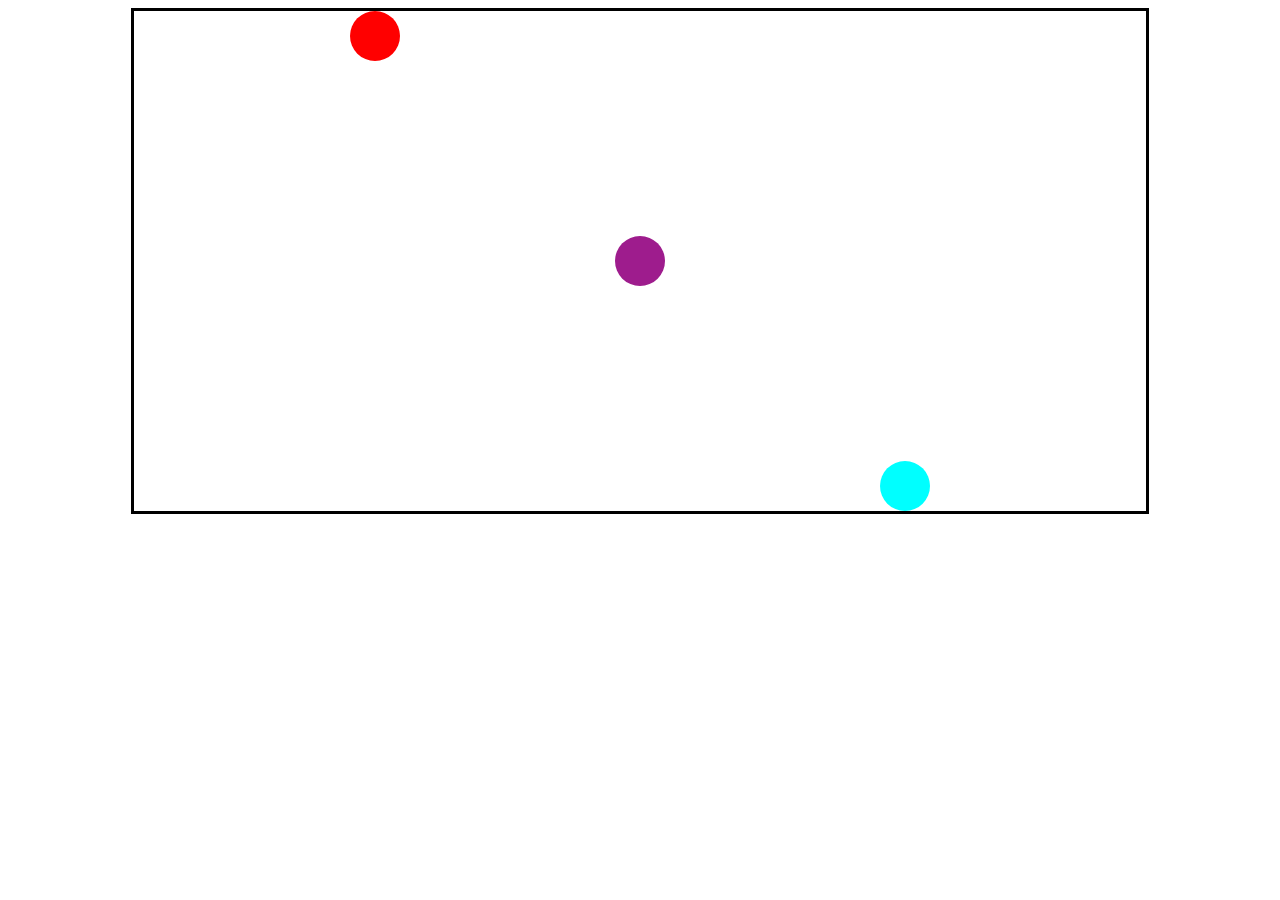
<file: aulacss/index.html>
<!DOCTYPE html>
<html lang="en">
<head>
    <meta charset="UTF-8">
    <meta name="viewport" content="width=device-width, initial-scale=1.0">
    <title>Document</title>
</head>
<body>
    <link rel="stylesheet" href="index.css">

    <div id="pai">
        <div class="bola cor1">

        </div>
        <div class="bola cor2">
           
        </div> 
        <div class="bola cor3">
            
        </div>
    </div>
</body>


</html>
</file>
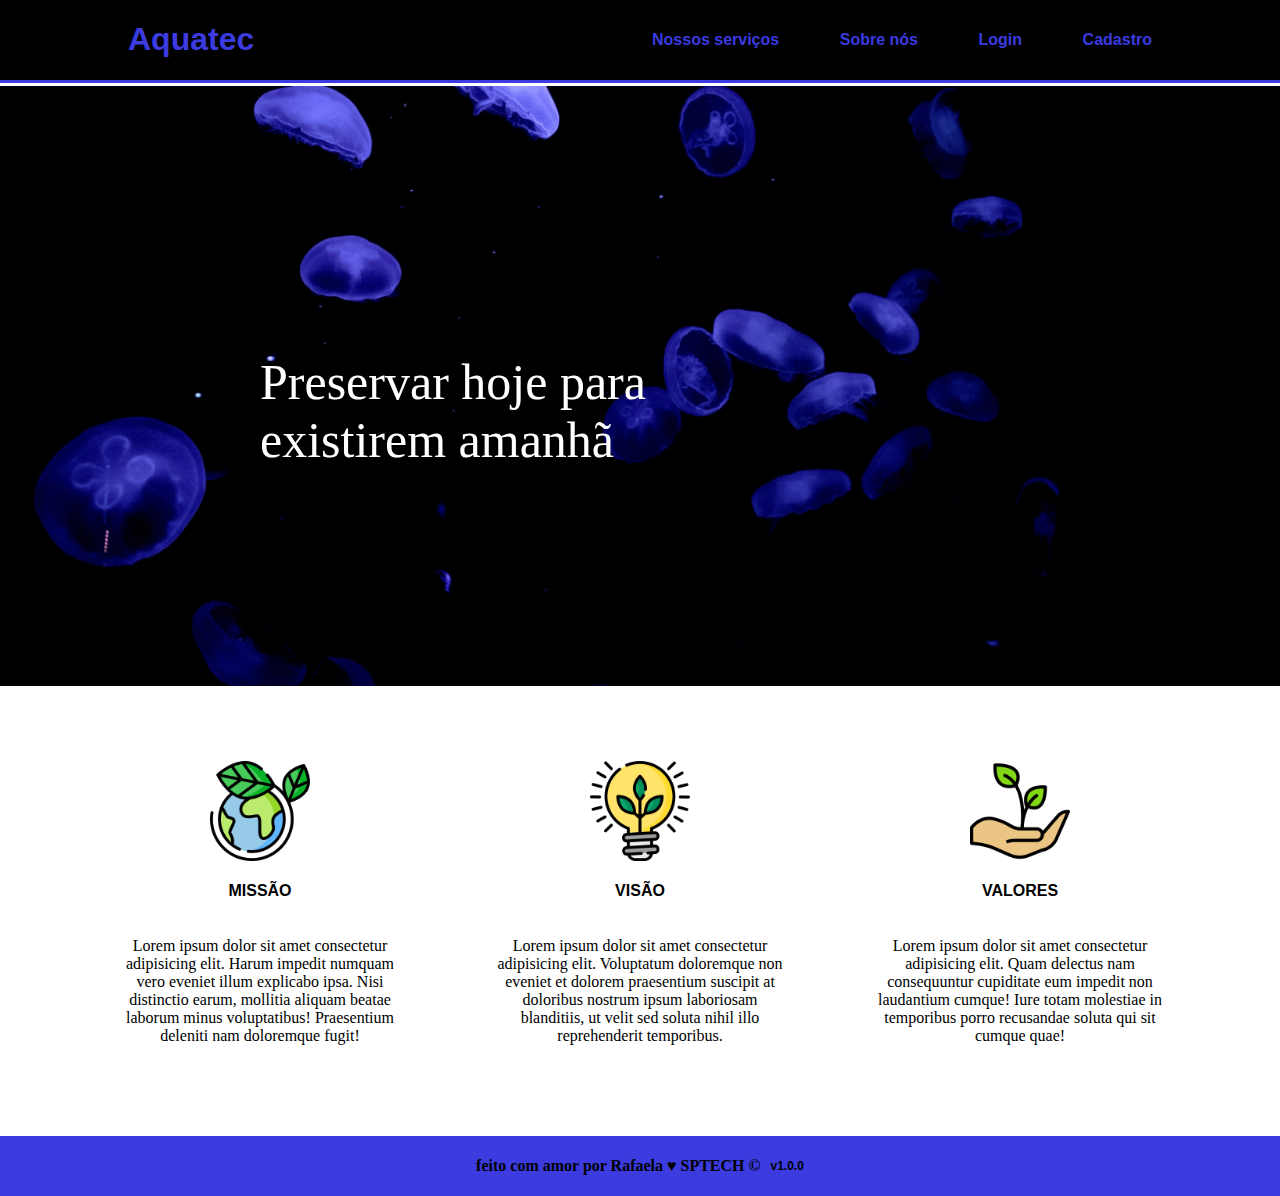
<file: Site Institucional/public/assets/index.html>
<!DOCTYPE html>
<html lang="pt-br">
<head>
    <meta charset="UTF-8">
    <meta name="viewport" content="width=device-width, initial-scale=1.0">
    <title>Home</title> 
<link rel="stylesheet" href="style.css"> 

</head>
<body> 
    <div class="header"> 
        <div class="container">
            <h1> Aquatec </h1>
            <ul>
                <li><a href="https://moodle.sptech.school/login/index.php" target="_blank">Nossos serviços</a></li>
                <li><a href="index.html">Sobre nós</a></li> 
                <li><a href="login.html">Login</a></li>
                <li><a href="cadastro.html">Cadastro</a></li>
            </ul>
        </div>
    <!--
        <li> lista em topicos
        <ol> lista numerada

        target="_blank" - atributo usado dentro do href pra abrir a pagina em uma nova aba
    -->
    </div>

    <div class="banner">
        <div class="container">
            <p>Preservar hoje para existirem amanhã</p>
        </div> 
    </div>

    <div class="social">
        <div class="container">
            <div class="boxes">

                <div class="box">
                    <img src="img/planet-earth_color.png">
                    <h4>MISSÃO</h4>
                    <P>Lorem ipsum dolor sit amet consectetur adipisicing elit. Harum impedit numquam vero eveniet illum explicabo ipsa. Nisi distinctio earum, mollitia aliquam beatae laborum minus voluptatibus! Praesentium deleniti nam doloremque fugit!</P>
                </div>

                <div class="box">
                    <img src="img/lightbulb_color.png">
                    <h4>VISÃO</h4>
                    <p>Lorem ipsum dolor sit amet consectetur adipisicing elit. Voluptatum doloremque non eveniet et dolorem praesentium suscipit at doloribus nostrum ipsum laboriosam blanditiis, ut velit sed soluta nihil illo reprehenderit temporibus.</p>
                </div>

                <div class="box">
                    <img src="img/growth_color.png">
                    <h4>VALORES</h4>
                    <p>Lorem ipsum dolor sit amet consectetur adipisicing elit. Quam delectus nam consequuntur cupiditate eum impedit non laudantium cumque! Iure totam molestiae in temporibus porro recusandae soluta qui sit cumque quae!</p>
                </div>
            </div>
        </div>
    </div>

    <div class="footer">
        <div class="container">
            <h4>feito com amor por Rafaela &hearts; SPTECH &copy;</h4>
            <span class="version">v1.0.0</span>
        </div>
    </div>
</body>
</html>
</file>
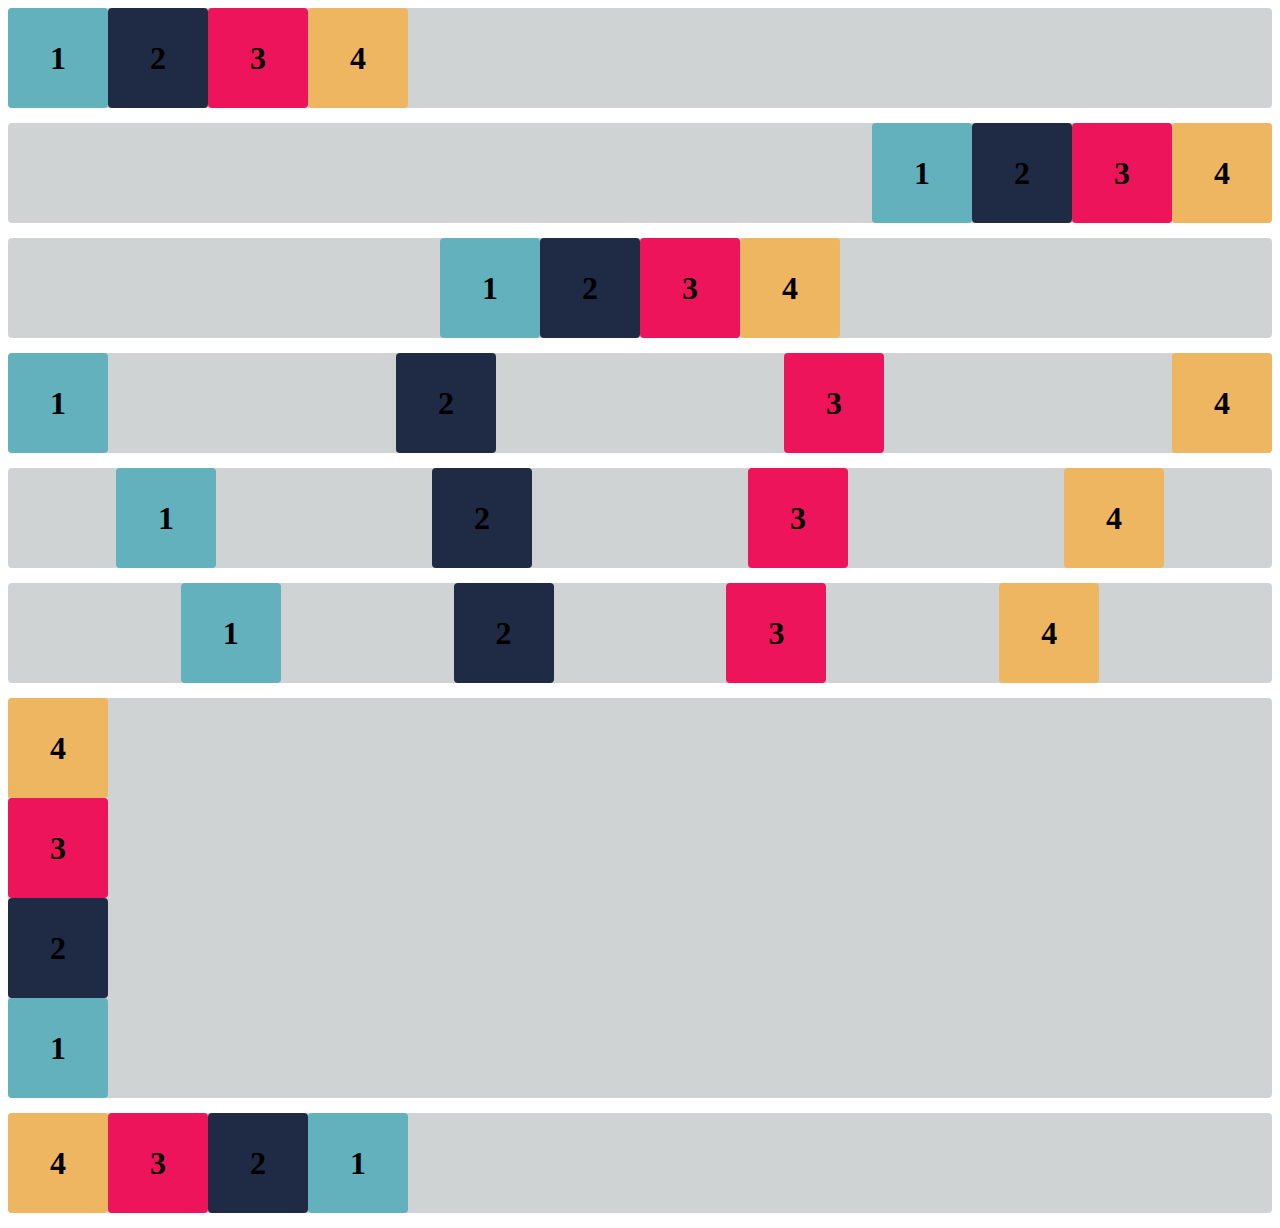
<file: indexflexbox.html>
<!DOCTYPE html>
<html lang="en">

<head>
    <meta charset="UTF-8">
    <meta http-equiv="X-UA-Compatible" content="IE=edge">
    <meta name="viewport" content="width=device-width, initial-scale=1.0">
    <title>Flex-box</title>
    <link rel="stylesheet" href="styleflexbox.css">
</head>

<body>

    <div class="base container1">
        <div class="flex-item box1"><h1>1</h1></div>
        <div class="flex-item box2"><h1>2</h1></div>
        <div class="flex-item box3"><h1>3</h1></div>
        <div class="flex-item box4"><h1>4</h1></div>
    </div>
    <div class="base container2">
        <div class="flex-item box1"><h1>1</h1></div>
        <div class="flex-item box2"><h1>2</h1></div>
        <div class="flex-item box3"><h1>3</h1></div>
        <div class="flex-item box4"><h1>4</h1></div>
    </div>
    <div class="base container3">
        <div class="flex-item box1"><h1>1</h1></div>
        <div class="flex-item box2"><h1>2</h1></div>
        <div class="flex-item box3"><h1>3</h1></div>
        <div class="flex-item box4"><h1>4</h1></div>
    </div>
    <div class="base container4">
        <div class="flex-item box1"><h1>1</h1></div>
        <div class="flex-item box2"><h1>2</h1></div>
        <div class="flex-item box3"><h1>3</h1></div>
        <div class="flex-item box4"><h1>4</h1></div>
    </div>
    <div class="base container5">
        <div class="flex-item box1"><h1>1</h1></div>
        <div class="flex-item box2"><h1>2</h1></div>
        <div class="flex-item box3"><h1>3</h1></div>
        <div class="flex-item box4"><h1>4</h1></div>
    </div>
    <div class="base container6">
        <div class="flex-item box1"><h1>1</h1></div>
        <div class="flex-item box2"><h1>2</h1></div>
        <div class="flex-item box3"><h1>3</h1></div>
        <div class="flex-item box4"><h1>4</h1></div>
    </div>
    <div class="base container-exercicioB">
        <div class="flex-item box1"><h1>1</h1></div>
        <div class="flex-item box2"><h1>2</h1></div>
        <div class="flex-item box3"><h1>3</h1></div>
        <div class="flex-item box4"><h1>4</h1></div>
    </div>
    <div class="base Desafio">
        <div class="flex-item box1"><h1>1</h1></div>
        <div class="flex-item box2"><h1>2</h1></div>
        <div class="flex-item box3"><h1>3</h1></div>
        <div class="flex-item box4"><h1>4</h1></div>
    </div>
</body>

</html>
</file>
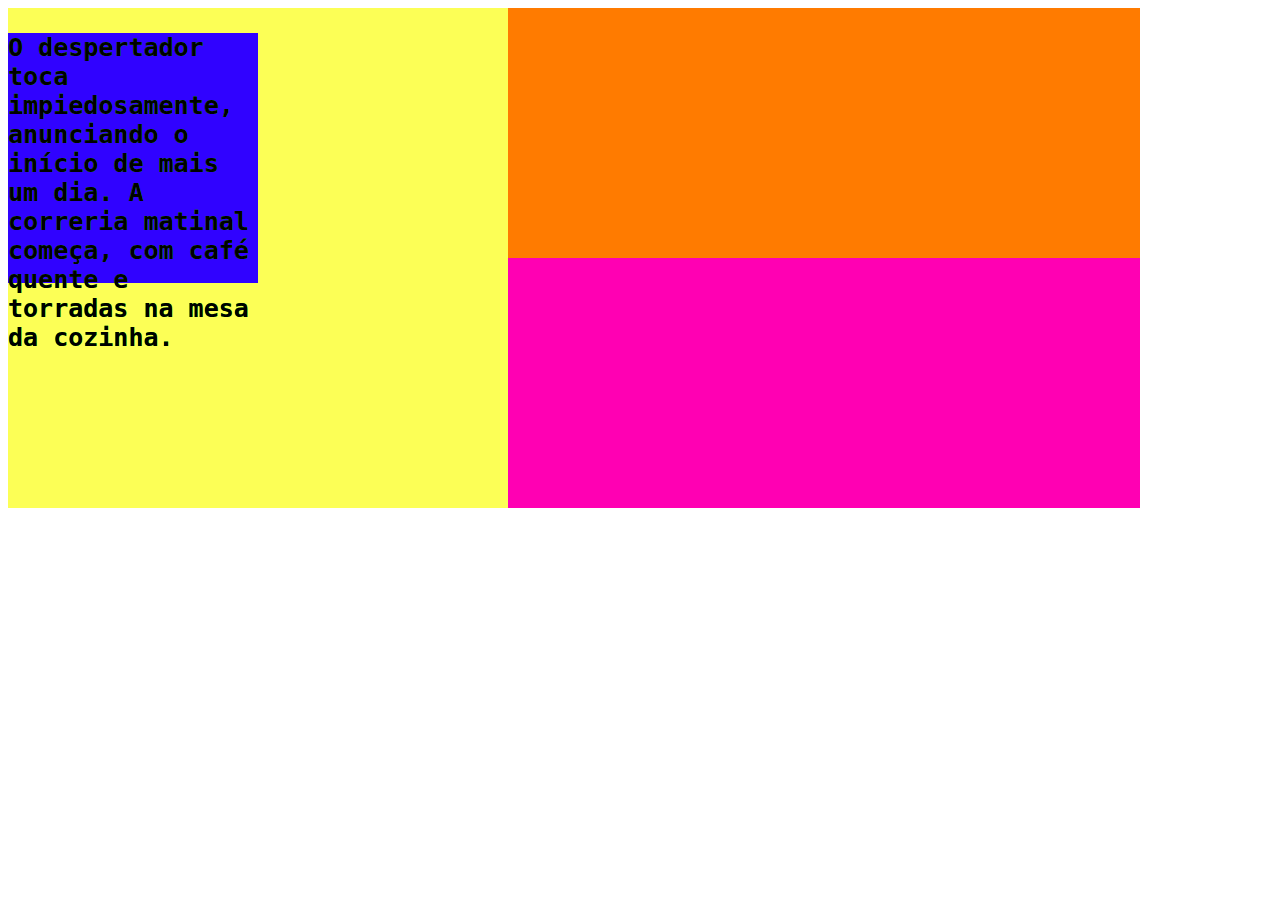
<file: listaPI_CSSexterno.html>
<!DOCTYPE html>
<html lang="en">
<head>
    <meta charset="UTF-8">
    <meta name="viewport" content="width=device-width, initial-scale=1.0">
    <title>CSS externo</title>
</head>
<link rel="stylesheet" href="listaPI_CSSexterno.css">
<body>
    <div class="div_das_divs">
        <div id="div_pai">
            <div id="div_filha1">
                <p class="paragrafo"> O despertador toca impiedosamente, anunciando o início de mais um dia. A correria matinal começa, com café quente e torradas na mesa da cozinha.</p>
            </div>
        </div>

        <div id="div_mae">
            <div id="div_filha2"></div>
        </div>
    </div>
</body>
</html>
</file>
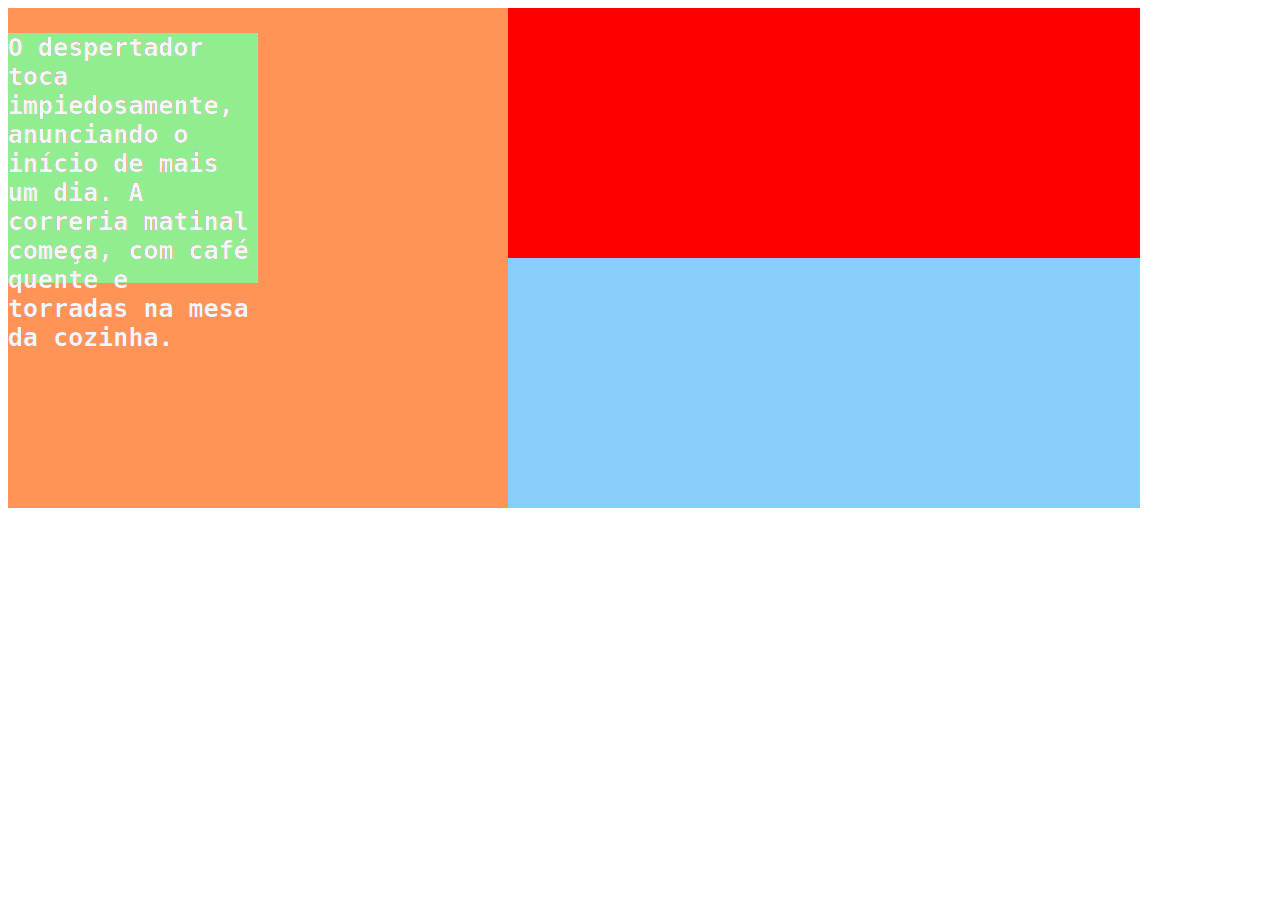
<file: listaPI_CSSinline.html>
<!DOCTYPE html>
<html lang="en">
<head>
    <meta charset="UTF-8">
    <meta name="viewport" content="width=device-width, initial-scale=1.0">
    <title>CSS inline</title>
</head>
<body style="display: flex;">
    <div id="div_pai" style="background-color: #ff9456; width: 500px; height: 500px;">
       
        <div id="div_filha1" style="background-color: #90ee90; width: 50%; height: 50%; color: aliceblue; font-size: 25px; font-family: monospace; font-weight: bold;">
            <p style="background-color:  red; background-clip: text;">O despertador toca impiedosamente, anunciando o início de mais um dia. A correria matinal começa, com café quente e torradas na mesa da cozinha.</p>
        </div>
    </div>

    <div id="div_mae" style="background-color: rgb(135, 206, 250); width: 50%; viewport-fit: 50%;">
        <div id="div_filha2" style="viewport-fit: 75%; height: 50%; background-color: rgb(255, 0, 0);">
        </div>
    </div>
</body>
</html>
</file>
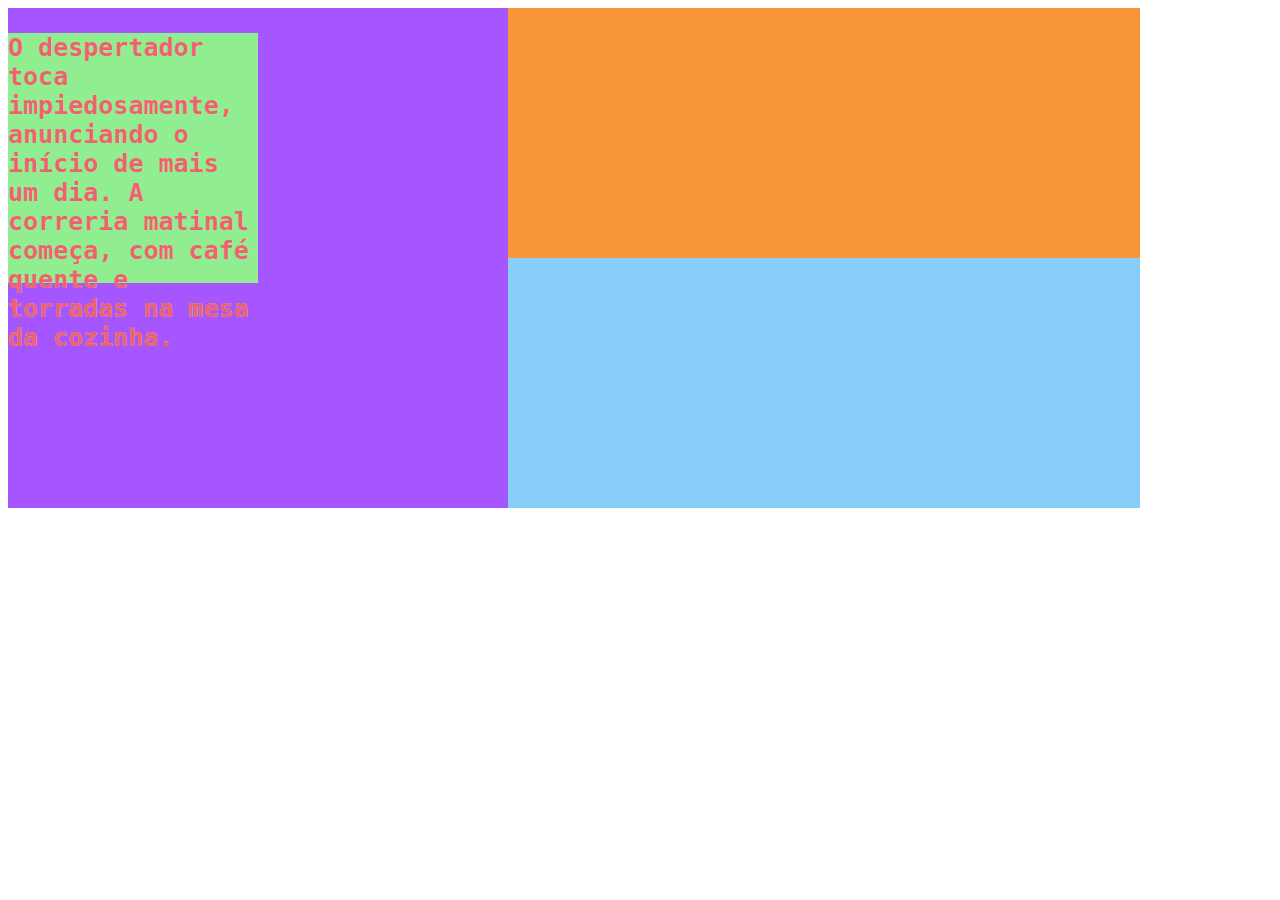
<file: atividadeCSS/listaPI_CSSinterno.html>
<!DOCTYPE html>
<html lang="en">
<head>
    <meta charset="UTF-8">
    <meta name="viewport" content="width=device-width, initial-scale=1.0">
    <title>CSS interno</title>
</head>
<body>
    <style>
        .div_das_divs{
            display: flex;
        }
        #div_pai {
            background-color: #a556ff;
            width: 500px; height: 500px;
            
        }
        #div_filha1 {
            background-color: #90ee90;
            width: 50%; height: 50%;
            color: #ec6274;
            font-size: 25px; font-family: monospace; font-weight: bold;
            
        }
        .paragrafo {
            background-color:  #f8fa7a; background-clip: text;
        }
        #div_mae {
            background-color: #87cefa;
            width: 50%; viewport-fit: 50%;
            
        }
        #div_filha2 {
            viewport-fit: 75%; height: 50%;
            background-color: #f89538;
        }

    </style>
    <div class="div_das_divs">
        <div id="div_pai">
            <div id="div_filha1">
                <p class="paragrafo"> O despertador toca impiedosamente, anunciando o início de mais um dia. A correria matinal começa, com café quente e torradas na mesa da cozinha.</p>
            </div>
        </div>

        <div id="div_mae">
            <div id="div_filha2"></div>
        </div>
    </div>
</body>
</html>
</file>
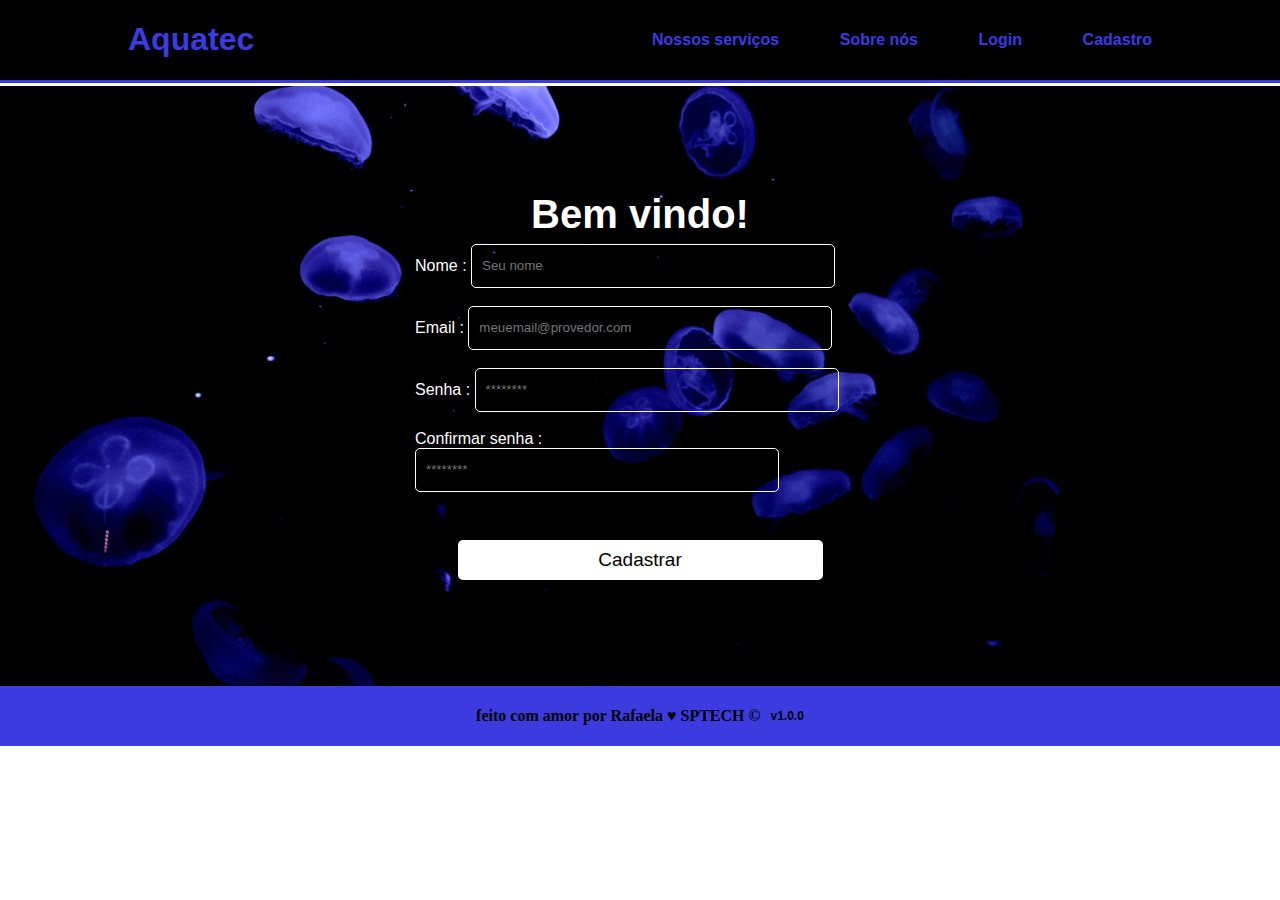
<file: Site Institucional/public/assets/cadastro.html>
<!DOCTYPE html>
<html lang="pt-br">
<head>
    <meta charset="UTF-8">
    <meta name="viewport" content="width=device-width, initial-scale=1.0">
    <title>Home</title> 
<link rel="stylesheet" href="style.css"> 

</head>
<body> 
    <div class="header"> 
        <div class="container">
            <h1> Aquatec </h1>
            <ul>
                <li><a href="https://moodle.sptech.school/login/index.php" target="_blank">Nossos serviços</a></li>
                <li><a href="index.html">Sobre nós</a></li> 
                <li><a href="login.html">Login</a></li>
                <li><a href="cadastro.html">Cadastro</a></li>
            </ul>
        </div>
    </div>

    <div class="banner">
        <div class="cadastro">
            <div class="container">
                <div class="card">
                    <h2>Bem vindo!</h2>
                    <div class="formulario">
                        
                            <div class="campo">
                            <span> Nome : </span><input placeholder="Seu nome">
                            </div><br>

                            <div class="campo">
                            <span> Email : </span><input placeholder="meuemail@provedor.com">
                            </div><br>
    
                            <div class="campo">
                                <span> Senha : </span><input type="password" placeholder="********">
                            </div><br>
    
                            <div class="campo">
                                <span> Confirmar senha : </span><input type="password" placeholder="********">
                            </div><br>

                            <div id="botao">
                                <button class="botao">Cadastrar</button>
                            </div>
                    </div>
                </div>
            </div>
        </div>
    </div>

    <div class="footer">
        <div class="container">
            <h4>feito com amor por Rafaela &hearts; SPTECH &copy;</h4>
            <span class="version">v1.0.0</span>
        </div>
    </div>
</body>
</html>
</file>
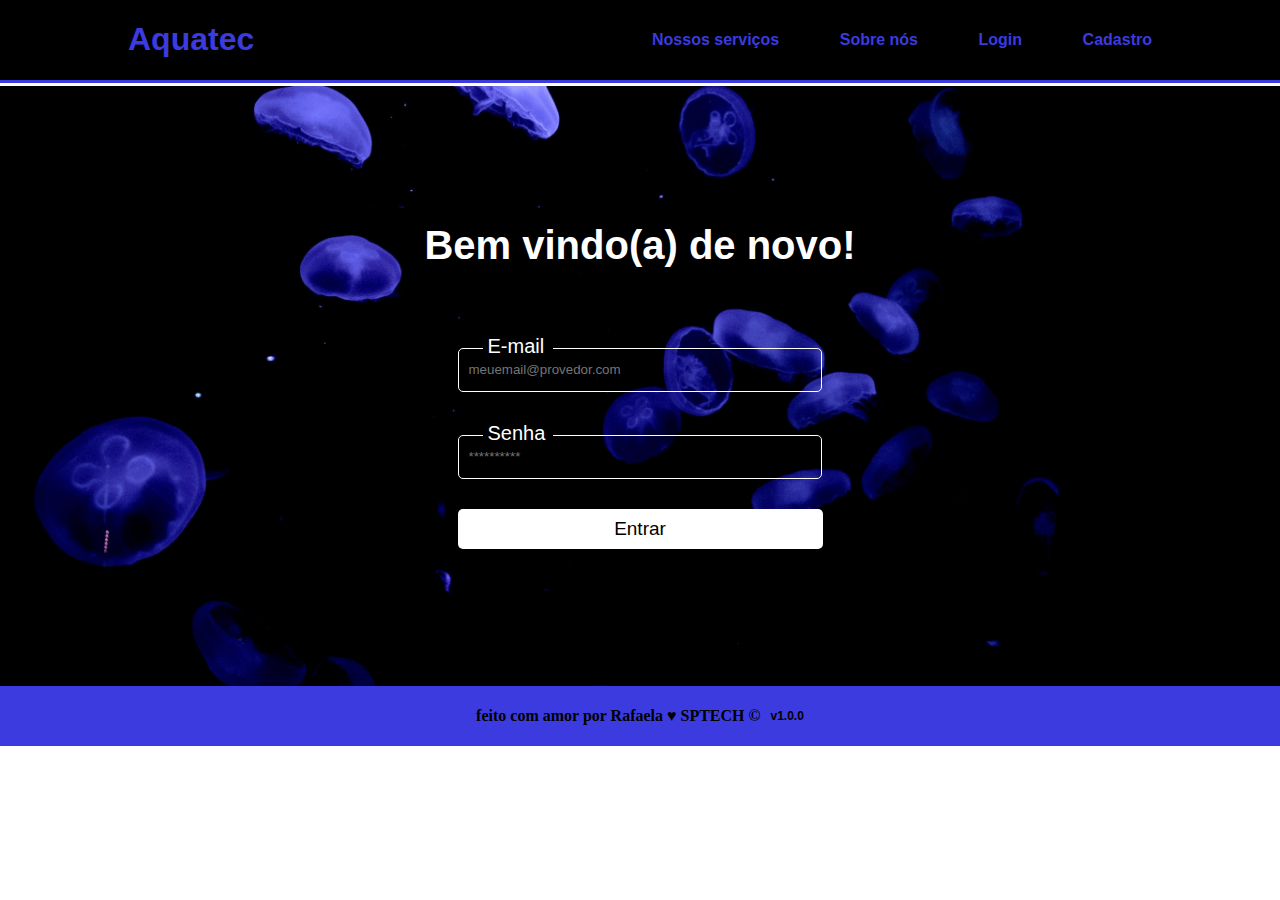
<file: Site Institucional/public/assets/login.html>
<!DOCTYPE html>
<html lang="pt-br">
<head>
    <meta charset="UTF-8">
    <meta name="viewport" content="width=device-width, initial-scale=1.0">
    <title>Login</title> 
<link rel="stylesheet" href="style.css"> 

</head>
<body> 
    <div class="header"> 
        <div class="container">
            <h1> Aquatec </h1>
            <ul>
                <li><a href="https://moodle.sptech.school/login/index.php" target="_blank">Nossos serviços</a></li>
                <li><a href="index.html">Sobre nós</a></li> 
                <li><a href="login.html">Login</a></li>
                <li><a href="cadastro.html">Cadastro</a></li>
            </ul>
        </div>
    </div>

<div class="banner">
    <div class="login">
        <div class="container">
            <div class="card">
                <h2>Bem vindo(a) de novo!</h2>
                <div class="formulario">
                    
                    <div class="inputs">
                        <span class="email">E-mail</span>
                        <input type="text" id="email" placeholder="meuemail@provedor.com"/>
                    </div>
            
                    <div class="inputs">
                        <span class="pass">Senha</span>
                        <input type="password" id="senha" placeholder="**********"/>
                    </div>

                        <!-- <div class="campo">
                        <span> E-mail : </span><input placeholder="meuemail@provedor.com">
                        </div><br>

                        <div class="campo">
                            <span> Senha : </span><input type="password" placeholder="**********">
                        </div><br> -->

                        <div id="botao">
                            <button class="botao">Entrar</button>
                        </div>
                </div>
            </div>
        </div>
    </div>
</div>

    <div class="footer">
        <div class="container">
            <h4>feito com amor por Rafaela &hearts; SPTECH &copy;</h4>
            <span class="version">v1.0.0</span>
        </div>
    </div>
</body>
</html>
</file>
<file: aulacss/index.css>
#pai {
    width: 80%;
    height: 500px;
    border: solid 3px #000;
    margin: auto;
    display: flex;
    justify-content: space-evenly;
    align-items: center;
}
.bola {
    width: 50px;
    height: 50px;
    background-color: #0000ff;
    border-radius: 50%;

}
.cor1 {
    background-color: #ff0000;
    align-self: start;
}

.cor2 {
    background-color: #9e1c8d;
    align-self: center;
}

.cor3 {
    background-color: #00ffff;
    align-self: end;
}
</file>
<file: Site Institucional/public/assets/style.css>
body {
    margin: 0;
    font-family: 'Franklin Gothic Medium', 'Arial Narrow', Arial, sans-serif;
}

/*MARK: Header
*/
.header {
    border-bottom: 3px solid rgb(59, 59, 224);
    margin: 0px 0px 3px 0px;
    background-color: black;

}

.header .container  {
    width: 80%;
    margin: auto;
    display: flex;
    justify-content: space-between;
    align-items: center;
}

.header .container ul {
    width: 500px;
    list-style: none;
    display: flex;
    justify-content: space-between;
    color: rgb(59, 59, 224);
    font-weight: bold;
    
}

.header a {
 text-decoration: none;
 color: rgb(59, 59, 224);
}

.header h1 {
    color: rgb(59, 59, 224);
    font-weight: bold;
}

.container {
    display: flex;
    width: 100%;
    margin: auto;
    justify-content: space-between;
    justify-content: center;
    align-items: center;
}

#cadastro{
    background-color: #fff;
    padding: 5px 20px;
    border-radius: 5px;
    
}

#login{
    background-color: #fff;
    padding: 5px 30px;
    border-radius: 5px;
   
}

#cadastro:hover, #login:hover{
    color: rgb(255, 255, 255);
    background-color: rgb(59, 59, 224);
    transition: 0.5s;
}

/*MARK: Banner
*/
.banner {
    background-image: url(img/bg-jelly-fish-para_outras_pags.png);
    background-size: cover;
    height: 600px;
}

.banner .container {
    justify-content: start;
    align-items: center;
    height: 600px;
}

.banner .container p {
    font-size: 50px;
    color: white;
    width: 500px;
    font-family: fantasy;

    margin-left: 260px;
    margin-top: 100px;
}

.social .container {
    display: flex;
    justify-content: space-evenly;
}

.box img {
    width: 100px;
}

.social .container .boxes {
    display: flex;
    justify-content:space-evenly;
    justify-items: center;
    
}

.box {
    width:  300px;
    height: 450px;
    display: flex;
    flex-direction:column;
    justify-content: center;
    align-items: center;
    margin-left: 40px;
    margin-right: 40px;
}

.box p {
    text-align: center;
    font-family: Cambria, Cochin, Georgia, Times, 'Times New Roman', serif;
}

/*MARK: Footer
*/
.footer {
    height: 60px;
    width: 100%;
    background-color: rgb(59, 59, 224);
    display:flex ;
    justify-content: center;
}

.footer .container h4{
    margin: 10px;
    font-family: Cambria, Cochin, Georgia, Times, 'Times New Roman', serif;
}
.footer .container .version {
    font-size: 12px;
    font-weight: 100;
    margin-right: 10px;
    font-weight: bold;
    
}


/*MARK: Cadastro e Login
*/
.card{
    width: 450px;
    height: 400px;
    /*background-color: rgba(11, 1, 71, 0.541);*/
    border-radius: 5px;
    display: flex;
    align-items: center;
    justify-content: space-evenly;
    flex-direction: column;
    color: #fff;
}

.card h2 {
margin: 0;
font-size: 40px;
}

/* .formulario span {
    font-size:  25px;
    font-weight:  1000;
} */

span .email, span.senha{
    font-size:  100px;
}

/* .formulario input {
    border: 2px solid chocolate;
    text-align: center;
    border-radius: 10px;
    
} */

input{
    border: 1px solid #fff;
    border-radius: 5px;

    background-color: #80808000;

    width: 350px;
    height: 40px;
    padding-left: 10px;

    outline: none;
}

.inputs{
    display: flex;
    flex-direction: column;

    margin-top: 30px;
}

.inputs span{
    position: relative;

    margin-left: 25px;
    margin-bottom: -10px;
    padding-left: 5px;

    background-color: #000;
    font-size: 20px;
    
}
.inputs .email{
    width: 65px;
}

.inputs .pass{
    width: 65px;
}
.inputs .name, .inputs .phone{
    width: 80px;
}

.inputs .birth{
    width: 185px;

}

.login .container{
    justify-content: center;
    height: 555;
}

.cadastro .container{
    justify-content: center;
    height: 555;
}

.botao {
    cursor: pointer;
    font-family: 'Franklin Gothic Medium', 'Arial Narrow', Arial, sans-serif;
    border: 0;
    border-radius: 5px;
    font-weight: 504;
    font-size: 19px;

    color: black;
    background-color: rgb(255, 255, 255);

    width: 365px;
    height: 40px;
    align-items: center;

    margin-top: 30px;
}

.botao:hover{
    color: rgb(255, 255, 255);
    background-color: rgb(59, 59, 224);
    transition: 0.5s;
}

#botao {
    display: flex;
    justify-content: center;
}
</file>
<file: styleflexbox.css>
.flex-item {
    width: 100px;
    height: 100px;
    border-radius: 4px;
    display: flex;
    align-items: center;
}

.base {
    margin-bottom: 15px;
    background-color: #d0d3d4;
    border-radius: 4px;
}

.box1 {
    background-color: #63b1bc;
}

.box2 {
    background-color: #1f2a44;
}

.box3 {
    background-color: #ed145b;
}

.box4 {
    background-color: #efb661;
}

h1 {
    width: fit-content;
    margin: auto;
}

/* Insira o código abaixo */

.container1 {
    display: flex;
}

.container2 {
    display: flex;
    justify-content: end;
}

.container3 {
    display: flex;
    justify-content: center;
}

.container4 {
    display: flex;
    justify-content: space-between;
}
.container5 {
    display: flex;
    justify-content: space-around;
}
.container6 {
    display: flex;
    justify-content:space-evenly;
}
.container-exercicioB {
    display: flex;
    flex-direction: column-reverse;
}
.Desafio {
    display: flex; 
    flex-direction: row-reverse;
    justify-content: start;
}
</file>
<file: listaPI_CSSexterno.css>
.div_das_divs{
    display: flex;
}
#div_pai {
    background-color: #fcff56;
    width: 500px; height: 500px;
    
}
#div_filha1 {
    background-color: #3002ff;
    width: 50%; height: 50%;
    color: #000000;
    font-size: 25px; font-family: monospace; font-weight: bold;
    
}
.paragrafo {
    background-color: #1eff00; background-clip: text;
}
#div_mae {
    background-color: #ff00b3;
    width: 50%; viewport-fit: 50%;
    
}
#div_filha2 {
    viewport-fit: 75%; height: 50%;
    background-color: #ff7b00;
    
}
</file>
